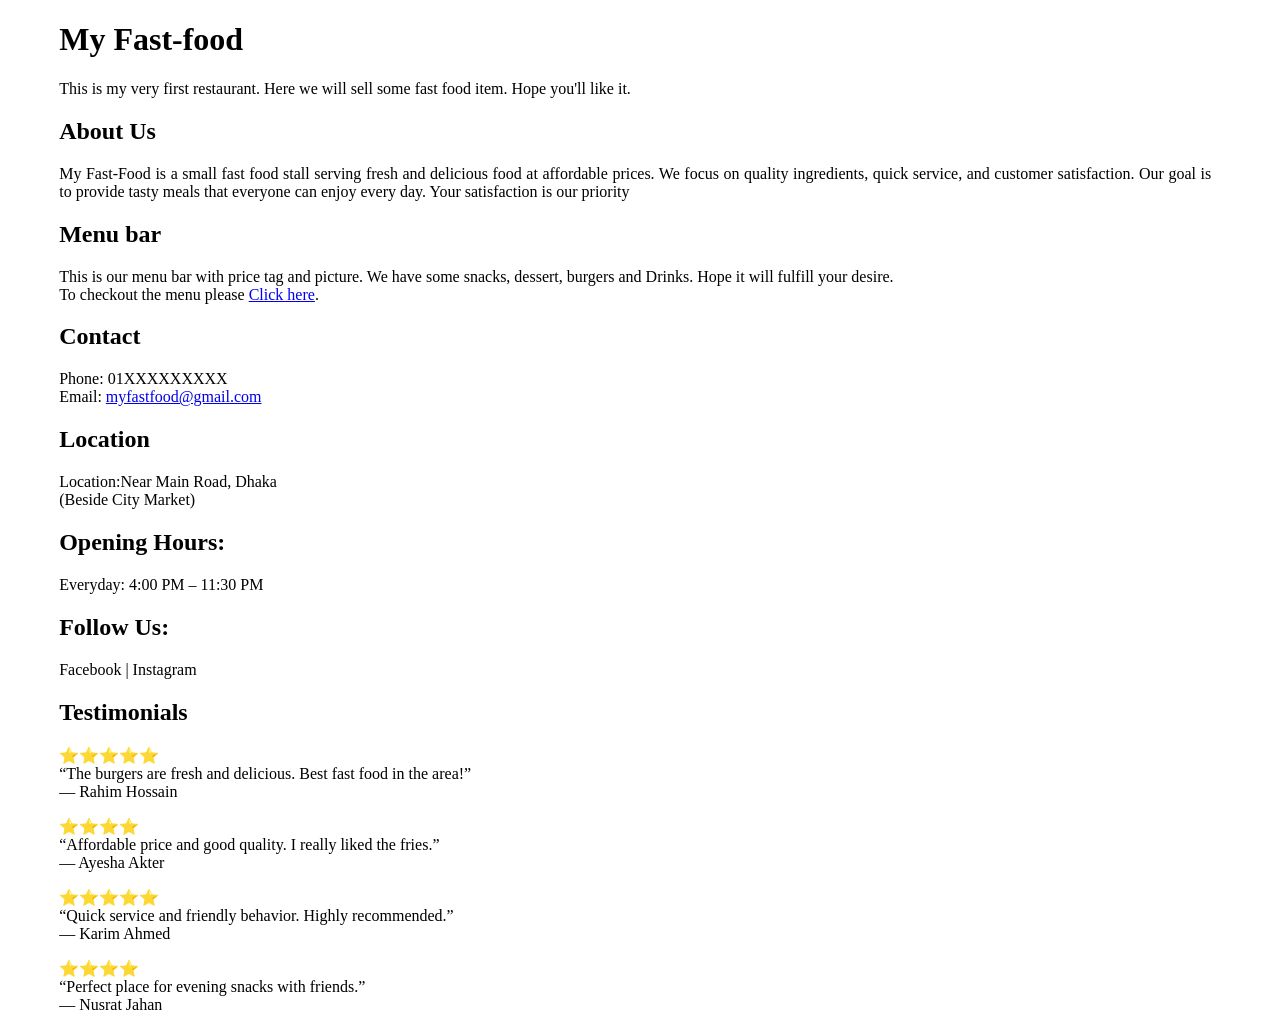
<file: index.html>
<!DOCTYPE html>
<html lang="en">

<head>
    <meta charset="UTF-8">
    <meta name="viewport" content="width=device-width, initial-scale=1.0">
    <title>My Fast-Food</title>
    <link rel="shortcut icon" href="./images/logo.jpg" type="image/x-icon">
    <link rel="stylesheet" href="css.css/style.css">
</head>

<body class="container">
    <div>
        <h1>My Fast-food</h1>
        <p>This is my very first restaurant. Here we will sell some fast food item. Hope you'll like it.</p>
    </div>
    <div>
        <h2>About Us</h2>
        <p>My Fast-Food is a small fast food stall serving fresh and delicious food at affordable prices.
            We focus on quality ingredients, quick service, and customer satisfaction.
            Our goal is to provide tasty meals that everyone can enjoy every day. Your satisfaction is our priority</p>
    </div>
    <div>
        <h2>Menu bar</h2>
        <p>This is our menu bar with price tag and picture. We have some snacks, dessert, burgers and Drinks. Hope it
            will fulfill your desire.
            <br>
            To checkout the menu please <a href="menu.html">Click here</a>.
        </p>
    </div>
    <div>
        <h2>Contact</h2>
        <p>Phone: 01XXXXXXXXX
            <br>
            Email: <a href="email.html">myfastfood@gmail.com</a>
        </p>
        <h2>Location</h2>
        <p>Location:Near Main Road, Dhaka
            <br>
            (Beside City Market)
        </p>
        <h2>Opening Hours:</h2>
        <p>Everyday: 4:00 PM – 11:30 PM</p>
        <h2>Follow Us:</h2>
        <p>Facebook | Instagram</p>
    </div>
    <div>
        <h2>Testimonials</h2>
        <p>⭐⭐⭐⭐⭐
            <br>
            “The burgers are fresh and delicious. Best fast food in the area!”
            <br>
            — Rahim Hossain
        </p>
        <p>⭐⭐⭐⭐
            <br>
            “Affordable price and good quality. I really liked the fries.”
            <br>
            — Ayesha Akter
        </p>
        <p>⭐⭐⭐⭐⭐
            <br>
            “Quick service and friendly behavior. Highly recommended.”
            <br>
            — Karim Ahmed
        </p>
        <p>⭐⭐⭐⭐
            <br>
            “Perfect place for evening snacks with friends.”
            <br>
            — Nusrat Jahan
        </p>
    </div>
</body>

</html>
</file>
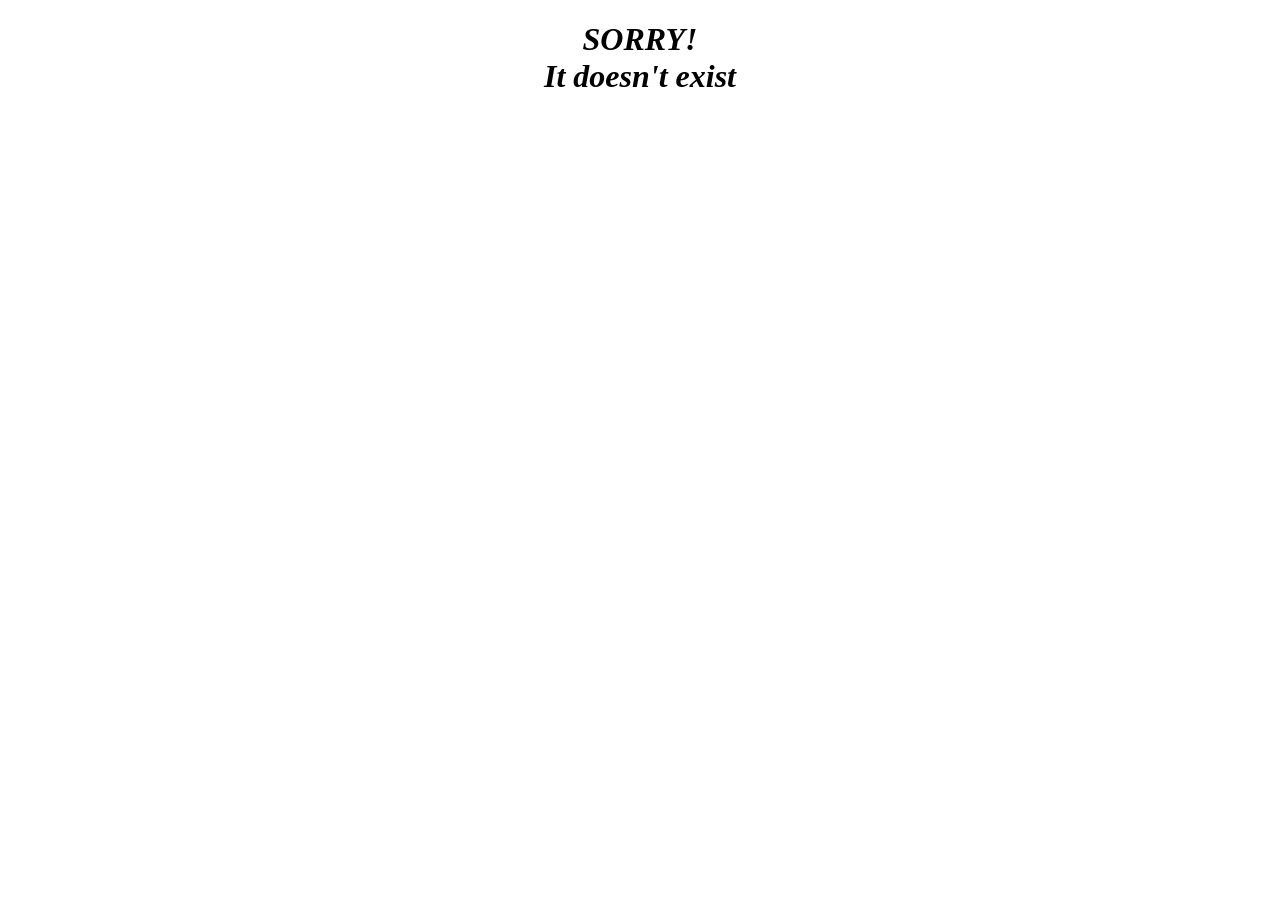
<file: email.html>
<!DOCTYPE html>
<html lang="en">

<head>
    <meta charset="UTF-8">
    <meta name="viewport" content="width=device-width, initial-scale=1.0">
    <title>My Fast-Food</title>
    <style>
        h1 {
            font-style: italic;
            text-align: center;
        }
    </style>
</head>

<body>
    <h1>SORRY!
        <br>
        It doesn't exist
    </h1>
</body>

</html>
</file>
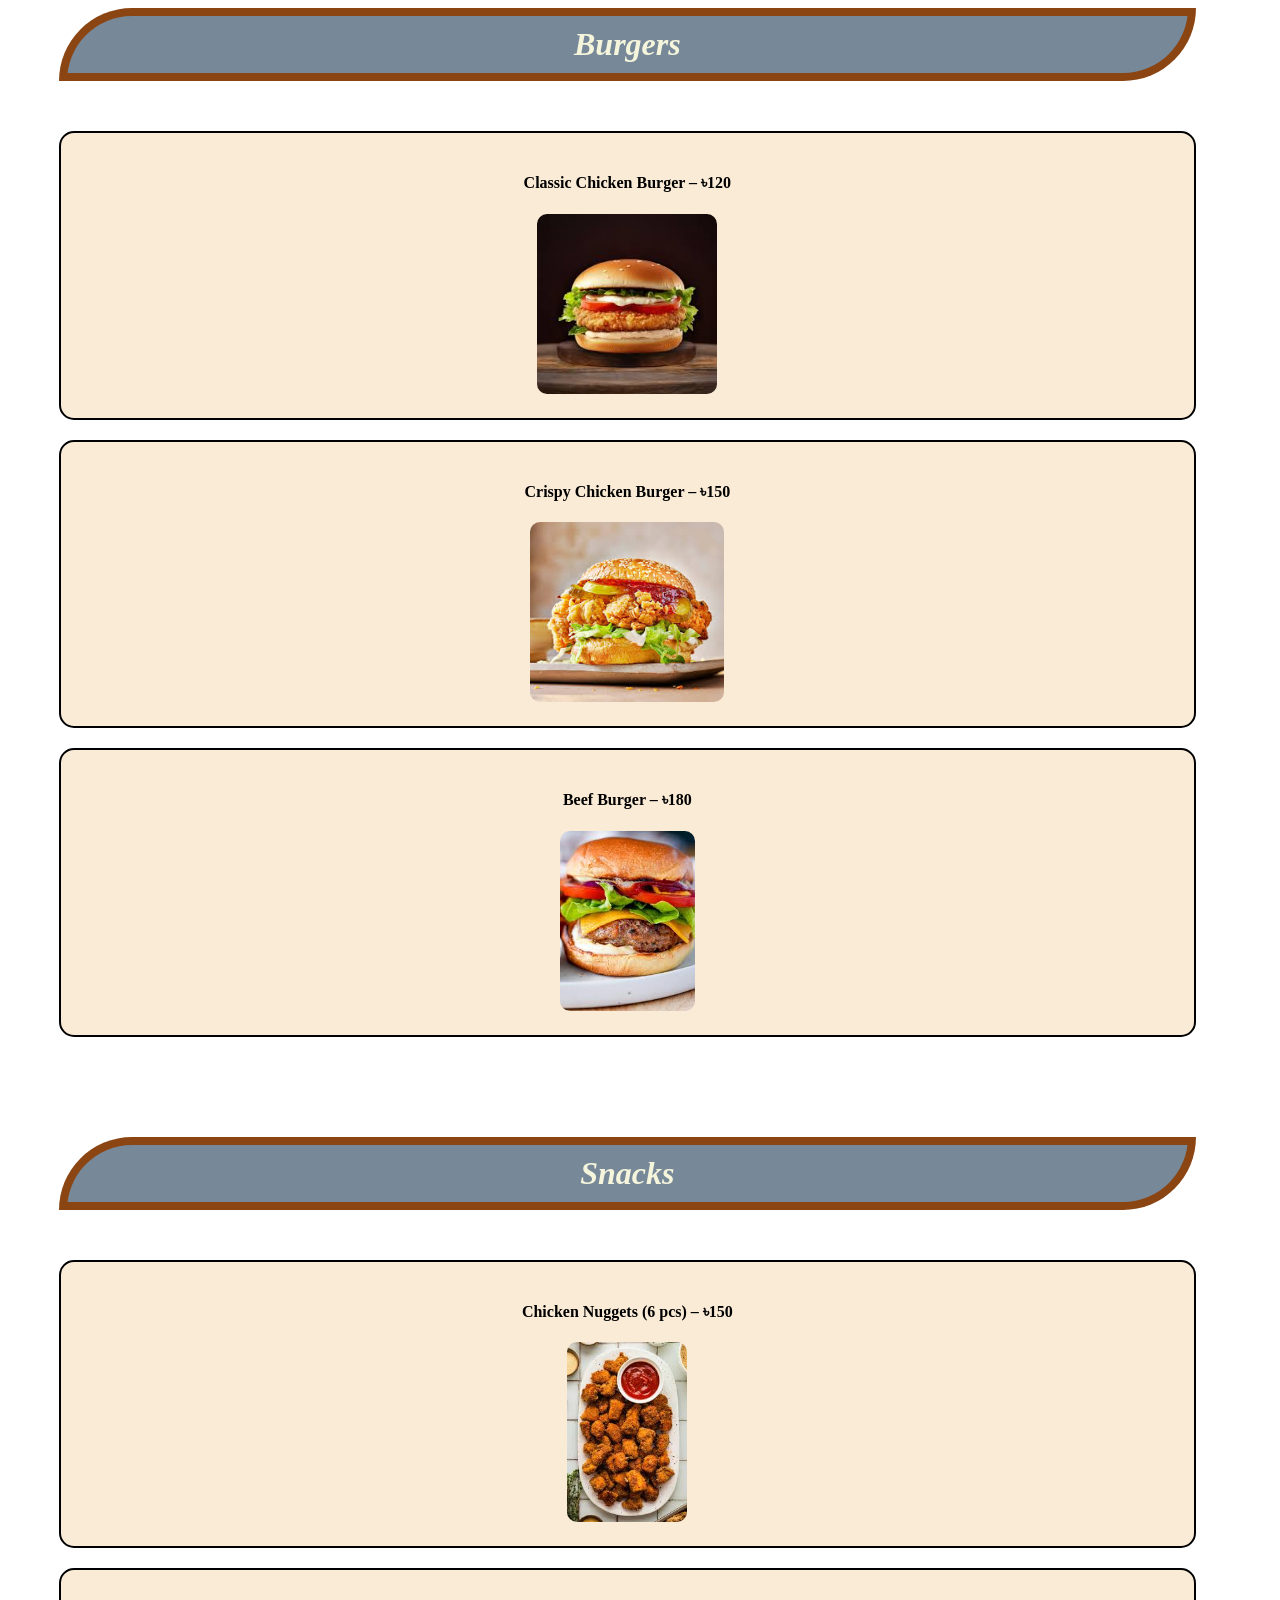
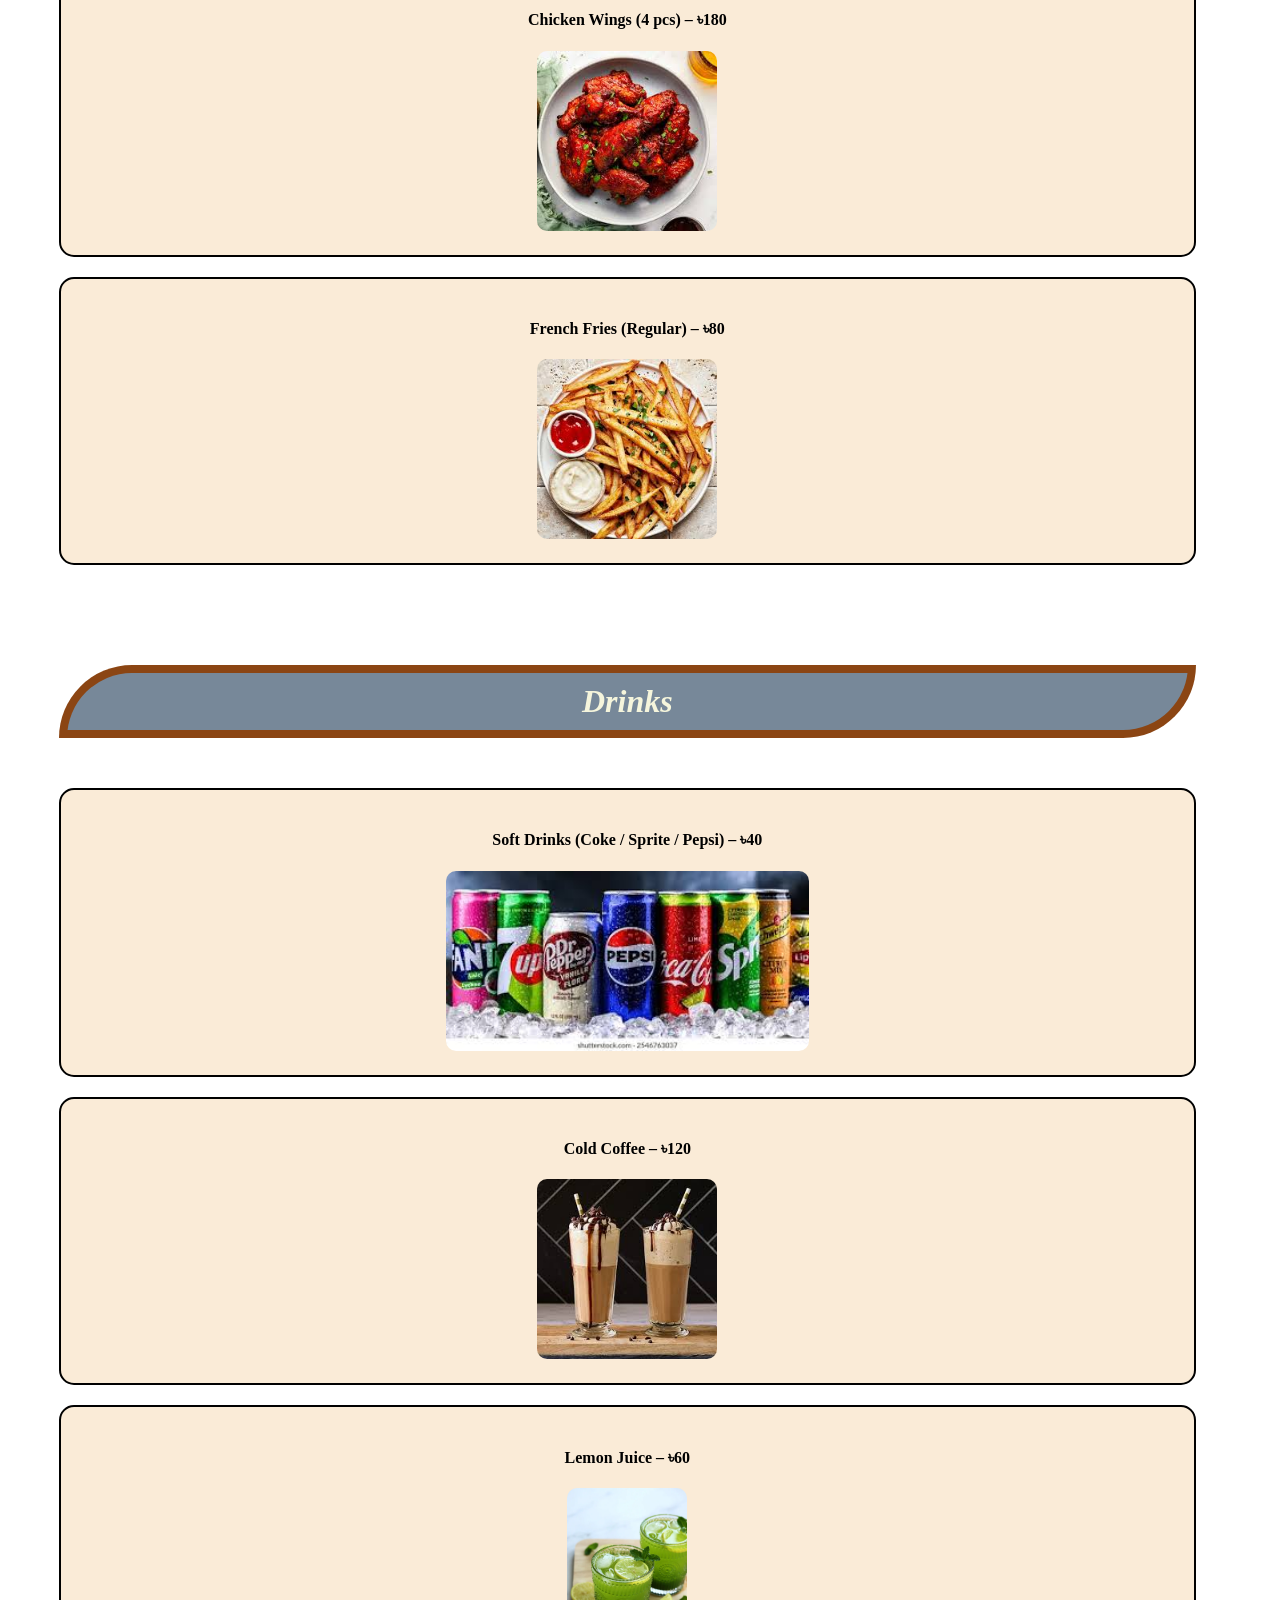
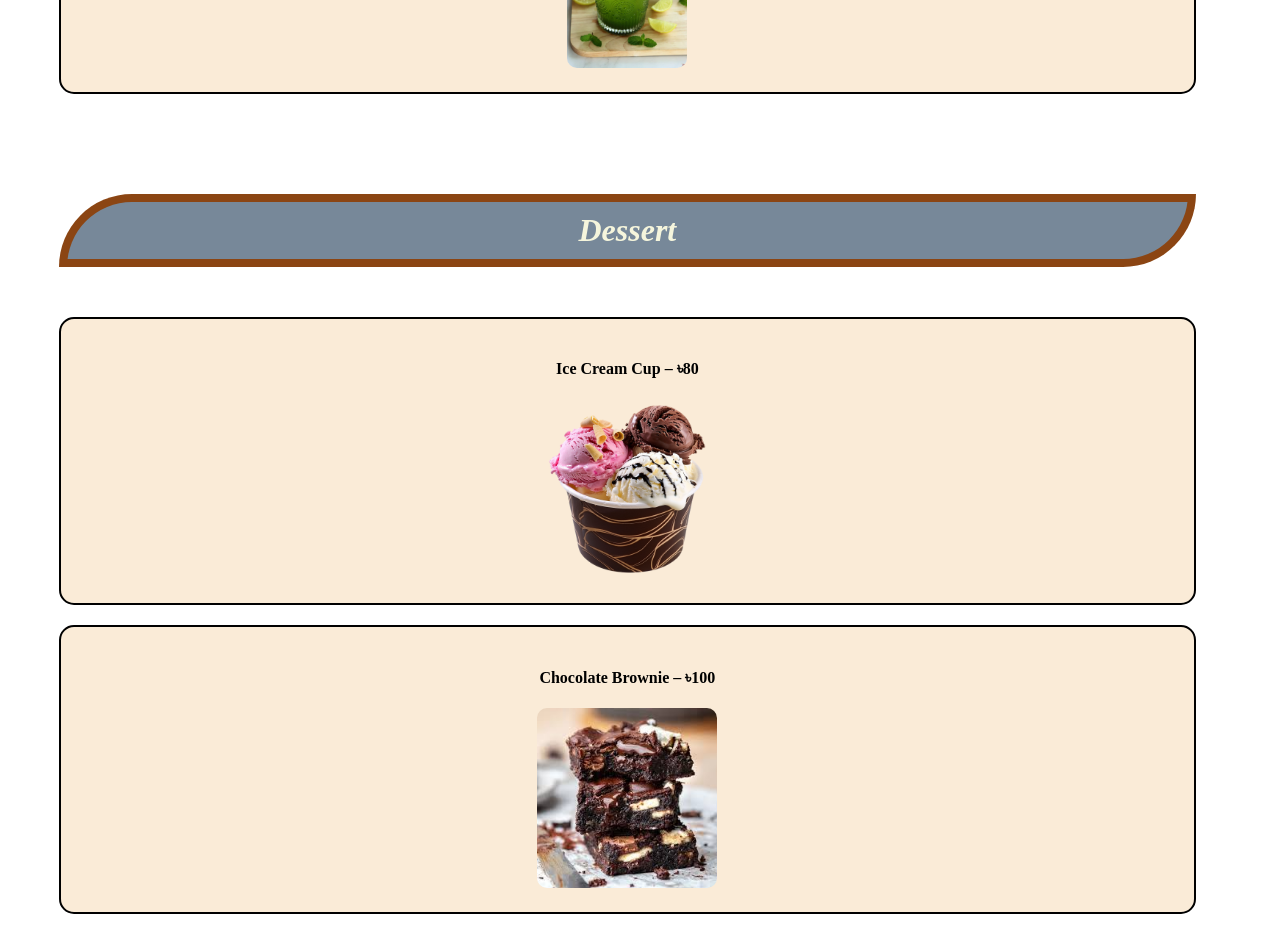
<file: menu.html>
<!DOCTYPE html>
<html lang="en">

<head>
    <meta charset="UTF-8">
    <meta name="viewport" content="width=device-width, initial-scale=1.0">
    <title>Our menu</title>
    <link rel="shortcut icon" href="./images/logo.jpg" type="image/x-icon">
    <link rel="stylesheet" href="./css.css/style.css">
    <style>

    </style>
</head>

<body>
    <div class="menuContainer">
        <h1 style="margin-top: 0;">Burgers</h1>
        <div class="item">
            <h4>Classic Chicken Burger – ৳120</h4>
            <img src="images/Classic Chicken Burger.jpg" alt="">
        </div>
        <div class="item">
            <h4>Crispy Chicken Burger – ৳150</h4>
            <img src="images/Crispy Chicken Burger.jpg" alt="">
        </div>
        <div class="item">
            <h4>Beef Burger – ৳180</h4>
            <img src="images/Beef Burger.jpg" alt="">
        </div>
    </div>
    <div class="menuContainer">
        <h1>Snacks</h1>
        <div class="item">
            <h4>Chicken Nuggets (6 pcs) – ৳150</h4>
            <img src="images/Chicken Nuggets.jpg" alt="">
        </div>
        <div class="item">
            <h4>Chicken Wings (4 pcs) – ৳180</h4>
            <img src="images/Chicken Wings.jpg" alt="">
        </div>
        <div class="item">
            <h4>French Fries (Regular) – ৳80</h4>
            <img src="images/French Fries.jpg" alt="">
        </div>
    </div>
    <div class="menuContainer">
        <h1>Drinks</h1>
        <div class="item">
            <h4>Soft Drinks (Coke / Sprite / Pepsi) – ৳40</h4>
            <img src="images/Soft Drinks .jpg" alt="">
        </div>
        <div class="item">
            <h4>Cold Coffee – ৳120</h4>
            <img src="images/Cold Coffee.jpg" alt="">
        </div>
        <div class="item">
            <h4>Lemon Juice – ৳60</h4>
            <img src="images/Lemon Juice.jpg" height="22%" width="20%" alt="">
        </div>
    </div>
    <div class="menuContainer">
        <h1>Dessert</h1>
        <div class="item">
            <h4>Ice Cream Cup – ৳80</h4>
            <img src="images/Ice Cream Cup.jpg" height="22%" width="20%" alt="">
        </div>
        <div class="item">
            <h4>Chocolate Brownie – ৳100</h4>
            <img src="images/Chocolate Brownie.jpg" alt="">
        </div>
    </div>

</body>

</html>
</file>
<file: css.css/style.css>
.container {
    text-align: justify;
    max-width: 90%;
    padding: 0 4%;
}

a {
    display: inline;
    padding: 0;
}

.item {
    background-color: antiquewhite;
    text-align: center;
    border-radius: 15px;
    border: 2px solid black;
    padding: 20px;
    margin-bottom: 20px;
}
.menuContainer{
    max-width: 90%;
    padding: 0 4%;
}
.menuContainer h1 {
    text-align: center;
    font-style: italic;
    background-color: lightslategray;
    color: beige;
    border: 8px solid saddlebrown;
    border-radius: 80px 0;
    padding: 10px 0;
    margin-top: 100px;
    margin-bottom: 50px;
}
img {
    width: fit-content;
    height: 180px;
    /* border: 1px solid black;
    padding: 20px; */
    border-radius: 10px;
}
</file>
